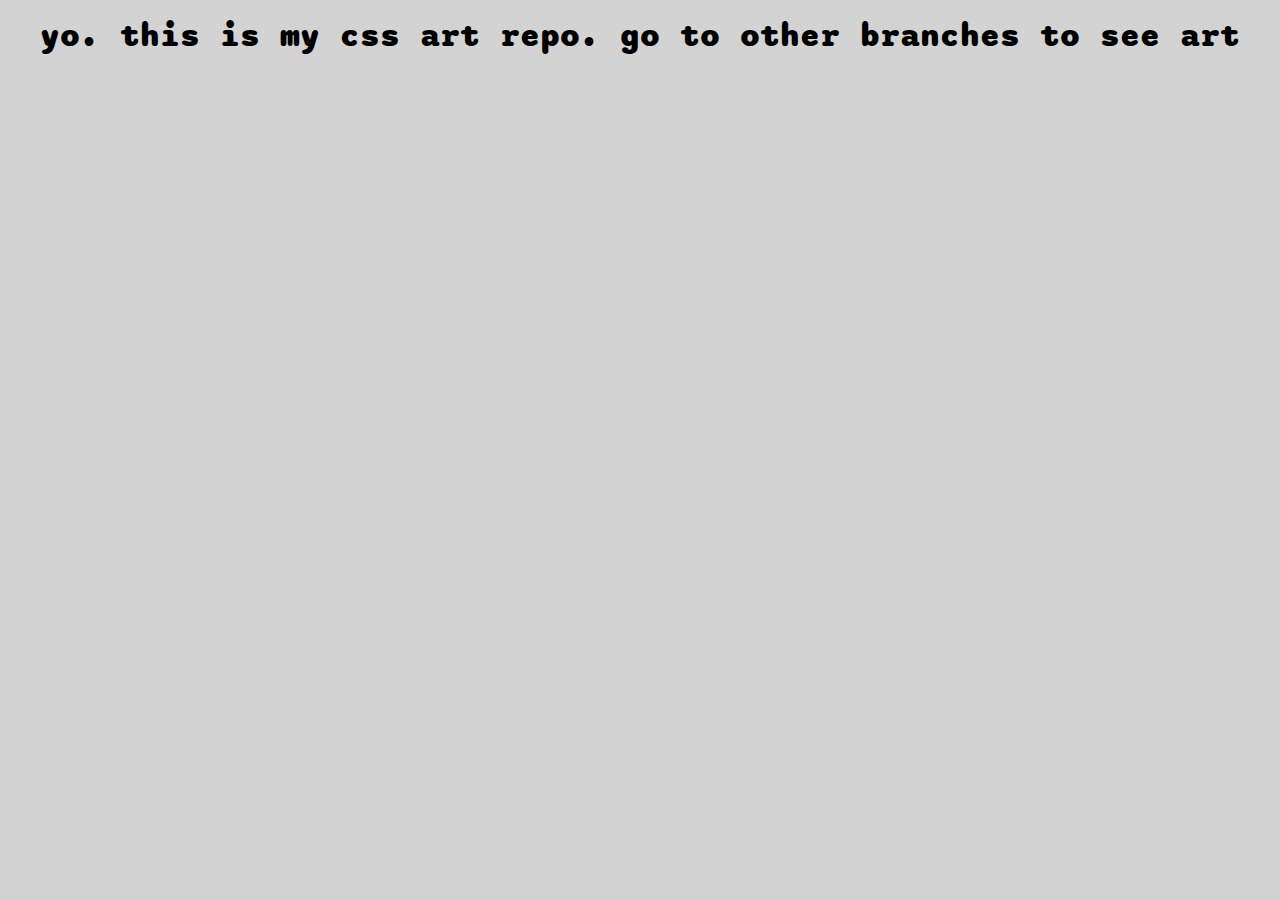
<file: index.html>
<!DOCTYPE html>

<html>
    <head>
        <title>welcome</title>
        <meta charset="utf-8">
        <link rel="stylesheet" href="style.css">
    </head>

    <body>
        <center>
            <h1>yo. this is my css art repo. go to other branches to see art</h1>
        </center>  
    </body>
</html>
</file>
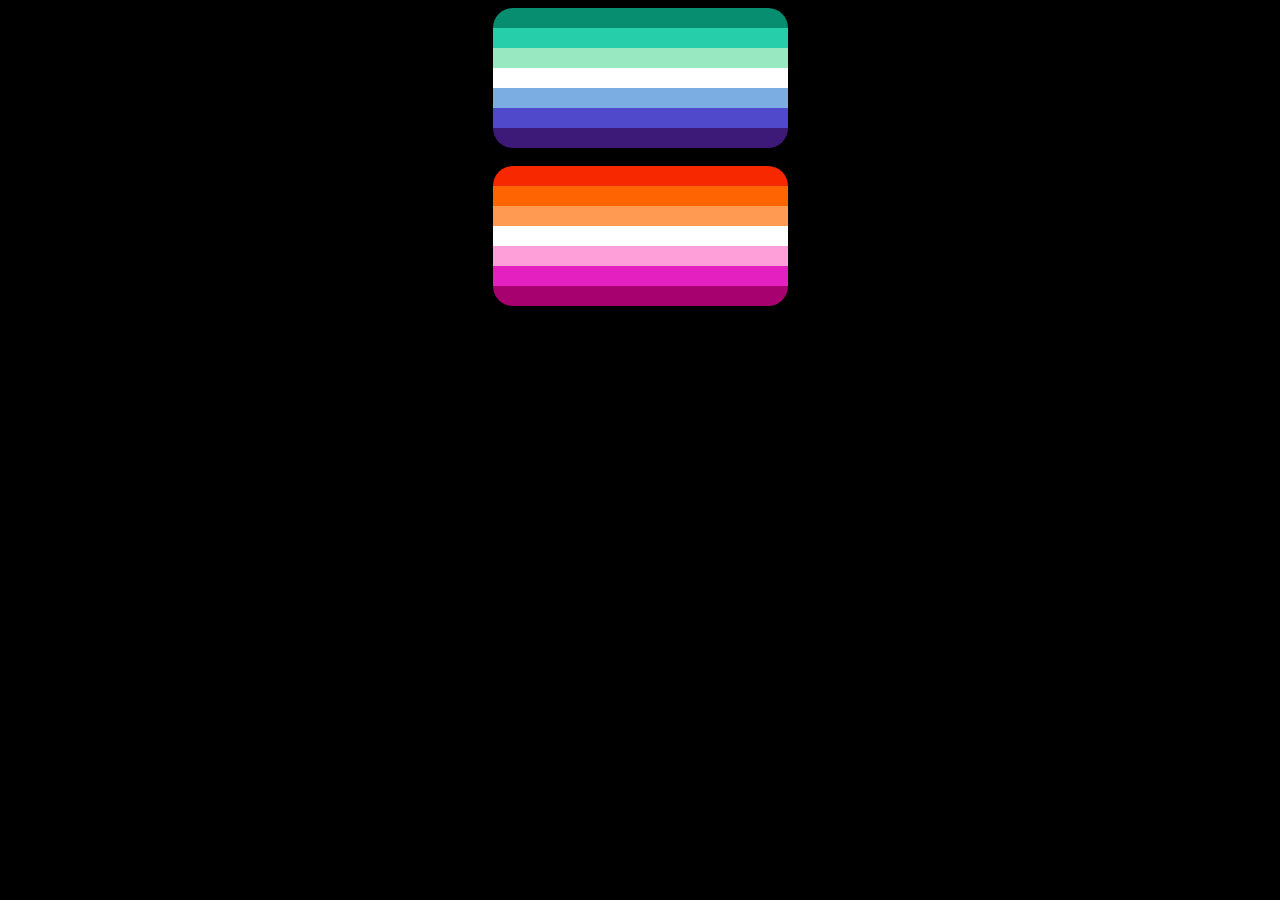
<file: gay-flag/index.html>
<!DOCTYPE html>
<html>
    <head>
        <meta charset="utf-8">
        <link rel="stylesheet" href="style.css">
    </head>
    
    <body>
        <center>
            <!--GAY FLAG (ID- ONE)-->
            <div class="flag_one">
                <div class="one_one"></div>
                <div class="one_two"></div>
                <div class="one_three"></div>
                <div class="one_four"></div>
                <div class="one_five"></div>
                <div class="one_six"></div>
                <div class="one_seven"></div>
            </div>

            <br>

            <!--LESBIAN FLAG (ID- TWO)-->
            <div class="flag_two">
                <div class="two_one"></div>
                <div class="two_two"></div>
                <div class="two_three"></div>
                <div class="two_four"></div>
                <div class="two_five"></div>
                <div class="two_six"></div>
                <div class="two_seven"></div>
            </div>
        </center>    
    </body>
</html>
</file>
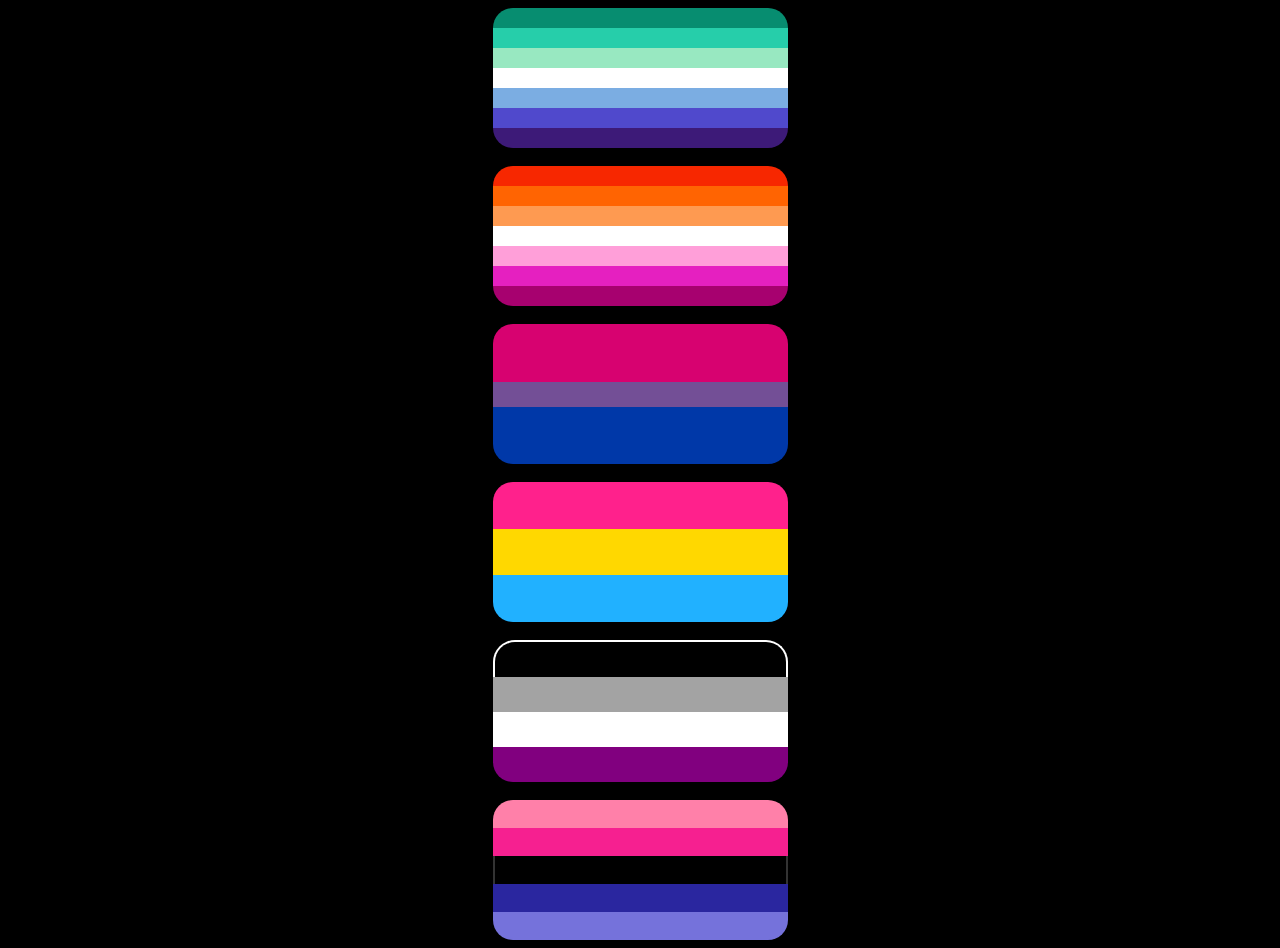
<file: pride-flags/index.html>
<!DOCTYPE html>
<html>
    <head>
        <meta charset="utf-8">
        <link rel="stylesheet" href="style.css">
    </head>
    
    <body>
        <center>
            <!--GAY FLAG (ID- ONE)-->
            <div class="flag_one">
                <div class="one_one"></div>
                <div class="one_two"></div>
                <div class="one_three"></div>
                <div class="one_four"></div>
                <div class="one_five"></div>
                <div class="one_six"></div>
                <div class="one_seven"></div>
            </div>

            <br>

            <!--LESBIAN FLAG (ID- TWO)-->
            <div class="flag_two">
                <div class="two_one"></div>
                <div class="two_two"></div>
                <div class="two_three"></div>
                <div class="two_four"></div>
                <div class="two_five"></div>
                <div class="two_six"></div>
                <div class="two_seven"></div>
            </div>

            <br>

            <!--BISEXUAL FLAG (ID- THREE)-->
            <div class="flag_three">
                <div class="three_one_one"></div>
                <div class="three_one"></div>
                <div class="three_two"></div>
                <div class="three_three"></div>
                <div class="three_three_one"></div>
            </div>

            <br>

            <!--PANSEXUAL FLAG (ID- FOUR)-->
            <div class="flag_four">
                <div class="four_one_one"></div>
                <div class="four_one"></div>
                <div class="four_two"></div>
                <div class="four_three"></div>
                <div class="four_three_one"></div>
            </div>

            <br>

            <!--ASEXUAL FLAG-->
            <div class="flag_five">
                <div class="five_one_one"></div>
                <div class="five_one"></div>
                <div class="five_two"></div>
                <div class="five_three"></div>
                <div class="five_four"></div>
                <div class="five_four_one"></div>
            </div>

            <br>

            <!--OMNISEXUAL FLAG-->
            <div class="flag_six">
                <div class="six_one_one"></div>
                <div class="six_one"></div>
                <div class="six_two"></div>
                <div class="six_three"></div>
                <div class="six_four"></div>
                <div class="six_five"></div>
                <div class="six_five_one"></div>
            </div>
        </center>    
    </body>
</html>
</file>
<file: style.css>
@font-face {
    font-family: Sono;
    src: url("Sono-ExtraBold.ttf");
}

body {
    background-color: lightgray;
}

h1 {
    font-family: Sono;
}
</file>
<file: gay-flag/style.css>
body {
    background-color: black;
}

/*GAY FLAG START*/
.one_one {
    border: none;
    width: 295px;
    height: 20px;
    border-top-left-radius: 50px;
    border-top-right-radius: 50px;
    background-color: #078D70
}
.one_two {
    border: none;
    width: 295px;
    height: 20px;
    background-color: #26CEAA;
}
.one_three {
    border: none;
    width: 295px;
    height: 20px;
    background-color: #98E8C1;
}
.one_four {
    border: none;
    width: 295px;
    height: 20px;
    background-color: #fff;
}
.one_five {
    border: none;
    width: 295px;
    height: 20px;
    background-color: #7BADE2;
}
.one_six {
    border: none;
    width: 295px;
    height: 20px;
    background-color: #5049CC;
}
.one_seven {
    border: none;
    width: 295px;
    height: 20px;
    border-bottom-left-radius: 50px;
    border-bottom-right-radius: 50px;
    background-color: #3D1A78;
}
/*GAY FLAG END*/


/* LESBIAN FLAG START */
.two_one {
    border: none;
    width: 295px;
    height: 20px;
    border-top-left-radius: 50px;
    border-top-right-radius: 50px;
    background-color: #F72700;
}
.two_two {
    border: none;
    width: 295px;
    height: 20px;
    background-color: #FF6402;
}
.two_three {
    border: none;
    width: 295px;
    height: 20px;
    background-color: #FE9A51;
}
.two_four {
    border: none;
    width: 295px;
    height: 20px;
    background-color: #fff;
}
.two_five {
    border: none;
    width: 295px;
    height: 20px;
    background-color: #FF9FD9;
}
.two_six {
    border: none;
    width: 295px;
    height: 20px;
    background-color: #E520C0;
}
.two_seven {
    border: none;
    width: 295px;
    height: 20px;
    border-bottom-left-radius: 50px;
    border-bottom-right-radius: 50px;
    background-color: #A7016F;
}
</file>
<file: pride-flags/style.css>
body {
    background-color: black;
}

/*GAY FLAG START*/
.one_one {
    border: none;
    width: 295px;
    height: 20px;
    border-top-left-radius: 50px;
    border-top-right-radius: 50px;
    background-color: #078D70
}
.one_two {
    border: none;
    width: 295px;
    height: 20px;
    background-color: #26CEAA;
}
.one_three {
    border: none;
    width: 295px;
    height: 20px;
    background-color: #98E8C1;
}
.one_four {
    border: none;
    width: 295px;
    height: 20px;
    background-color: #fff;
}
.one_five {
    border: none;
    width: 295px;
    height: 20px;
    background-color: #7BADE2;
}
.one_six {
    border: none;
    width: 295px;
    height: 20px;
    background-color: #5049CC;
}
.one_seven {
    border: none;
    width: 295px;
    height: 20px;
    border-bottom-left-radius: 50px;
    border-bottom-right-radius: 50px;
    background-color: #3D1A78;
}
/*GAY FLAG END*/


/* LESBIAN FLAG START */
.two_one {
    border: none;
    width: 295px;
    height: 20px;
    border-top-left-radius: 50px;
    border-top-right-radius: 50px;
    background-color: #F72700;
}
.two_two {
    border: none;
    width: 295px;
    height: 20px;
    background-color: #FF6402;
}
.two_three {
    border: none;
    width: 295px;
    height: 20px;
    background-color: #FE9A51;
}
.two_four {
    border: none;
    width: 295px;
    height: 20px;
    background-color: #fff;
}
.two_five {
    border: none;
    width: 295px;
    height: 20px;
    background-color: #FF9FD9;
}
.two_six {
    border: none;
    width: 295px;
    height: 20px;
    background-color: #E520C0;
}
.two_seven {
    border: none;
    width: 295px;
    height: 20px;
    border-bottom-left-radius: 50px;
    border-bottom-right-radius: 50px;
    background-color: #A7016F;
}
/* LESBIAN FLAG END */


/* BI FLAG START */
.three_one_one {
    border: none;
    width: 295px;
    height: 20px;
    border-top-left-radius: 50px;
    border-top-right-radius: 50px;
    background-color: #D70270;
}
.three_one {
    border: none;
    width: 295px;
    height: 37.5px;
    background-color: #D70270;
}
.three_two {
    border: none;
    width: 295px;
    height: 25px;
    background-color: #734F96;
}
.three_three {
    border: none;
    width: 295px;
    height: 37.5px;
    background-color: #0038A8;
}
.three_three_one {
    border: none;
    width: 295px;
    height: 20px;
    border-bottom-left-radius: 50px;
    border-bottom-right-radius: 50px;
    background-color: #0038A8;
}
/*BI FLAG END*/


/*PAN FLAG START*/
.four_one_one {
    border: none;
    width: 295px;
    height: 20px;
    border-top-left-radius: 50px;
    border-top-right-radius: 50px;
    background-color: #FF218C;
}
.four_one {
    border: none;
    width: 295px;
    height: 26.66px;
    background-color: #FF218C;
}
.four_two {
    border: none;
    width: 295px;
    height: 46.66px;
    background-color: #FFD800;
}
.four_three {
    border: none;
    width: 295px;
    height: 26.66px;
    background-color: #21B1FF;
}
.four_three_one {
    border: none;
    width: 295px;
    height: 20px;
    border-bottom-left-radius: 50px;
    border-bottom-right-radius: 50px;
    background-color: #21B1FF;
}
/*PAN FLAG END*/


/*ASEXUAL FLAG START*/
.five_one_one {
    width: 291px;
    height: 20px;
    background-color: #000;
    border-top-left-radius: 50px;
    border-top-right-radius: 50px;
    border: 2px solid #fff;
    border-bottom-style: none;
}
.five_one {
    width: 291px;
    height: 15px;
    background-color: #000;
    border: 2px solid #fff;
    border-bottom-style: none;
    border-top-style: none;
}
.five_two {
    width: 295px;
    height: 35px;
    background-color: #A3A3A3;
}
.five_three {
    width: 295px;
    height: 35px;
    background-color: #fff;
}
.five_four {
    width: 295px;
    height: 15px;
    background-color: #81007F;
}
.five_four_one {
    width: 295px;
    height: 20px;
    background-color: #81007F;
    border-bottom-left-radius: 50px;
    border-bottom-right-radius: 50px;
}
/*ASEXUAL FLAG END*/


/*OMNISEXUAL FLAG START*/
.six_one_one {
    border: none;
    width: 295px;
    height: 20px;
    border-top-left-radius: 50px;
    border-top-right-radius: 50px;
    background-color: #FF80A9;
}
.six_one {
    border: none;
    width: 295px;
    height: 8px;
    background-color: #FF80A9;
}
.six_two {
    border: none;
    width: 295px;
    height: 28px;
    background-color: #F62090;
}
.six_three {
    border: none;
    width: 291px;
    height: 28px;
    border-width: 0px;
    border-style: solid;
    border-left-width: 2px;
    border-right-width: 2px;
    border-color: rgb(51, 51, 51);
    background-color: #000;
}
.six_four {
    border: none;
    width: 295px;
    height: 28px;
    background-color: #2A269F;
}
.six_five {
    border: none;
    width: 295px;
    height: 8px;
    background-color: #7572DB;
}
.six_five_one {
    border: none;
    width: 295px;
    height: 20px;
    border-bottom-left-radius: 50px;
    border-bottom-right-radius: 50px;
    background-color: #7572DB;
}
</file>
